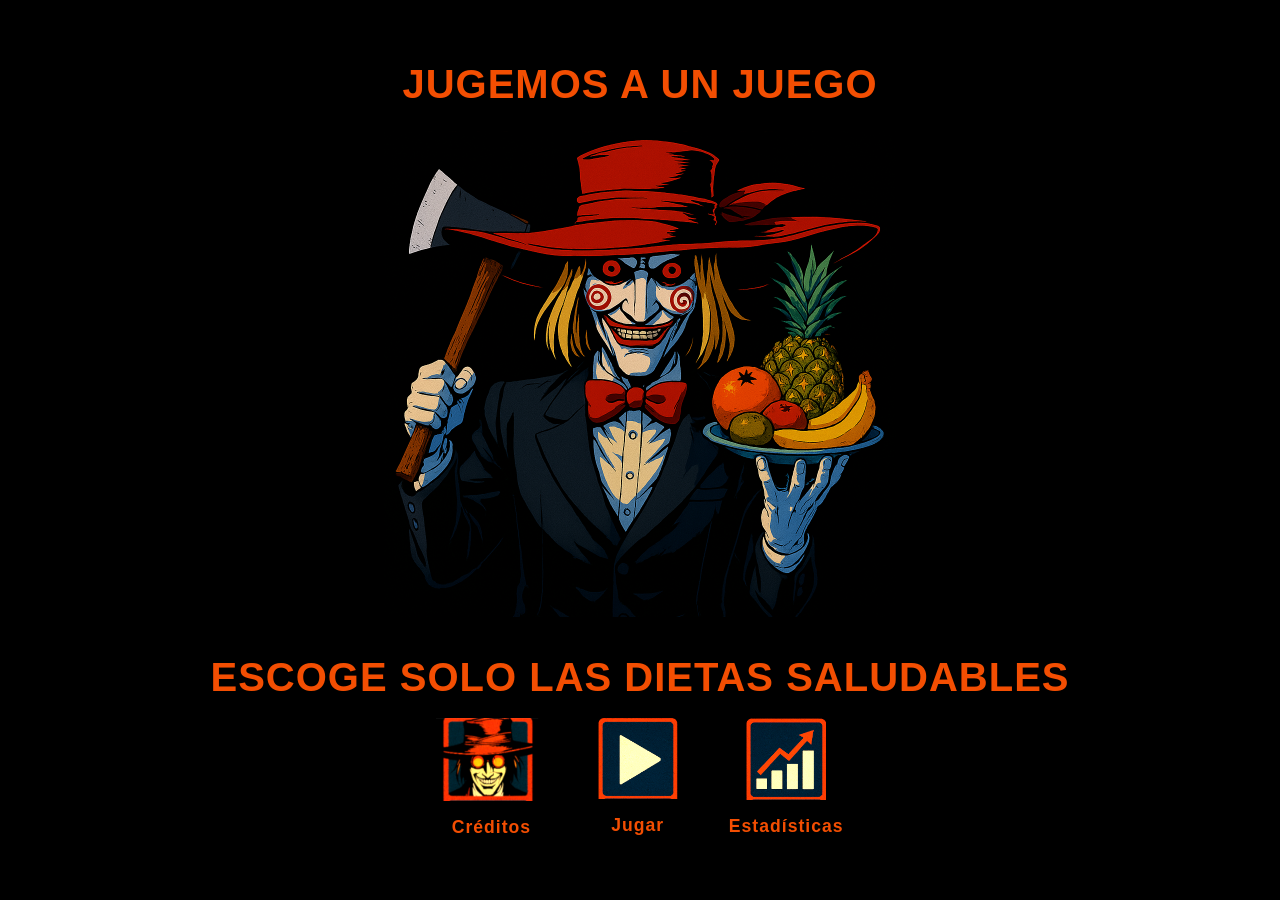
<file: index.html>
<!DOCTYPE html>
<html lang="en">
<head>
    <meta charset="UTF-8">
    <meta name="viewport" content="width=device-width, initial-scale=1.0">
    <title>Juego de Dietas</title>
    <link rel="stylesheet" href="./styles/styles.css"/>
    <link rel="icon" type="image/png" href="./images/creditos1.png">
</head>
<body>
    <div class="main-container">
        <div class="texto-superior">
            JUGEMOS A UN JUEGO
        </div>
        <img class="imginicio" src="./images/inicio.png">
        <div class="texto-inferior">
           ESCOGE SOLO LAS DIETAS SALUDABLES
        </div>
        <div class="menu">
            <div class="creditos">
                <a href="creditos.html">
                    <img class="imgcreditos" src="./images/creditos.png">
                </a>
                <div class="menu-texto">Créditos</div>
            </div>
            <div class="jugar">
                <a href="reglas.html">
                    <img class="imgjugar" src="./images/jugar.png">
                </a>
                <div class="menu-texto">Jugar</div>
            </div>
            <div class="estadisticas">
                <a href="estadisticas.html">
                    <img class="imgestadisticas" src="./images/estadisticas.png">
                </a>
                <div class="menu-texto">Estadísticas</div>
            </div>
        </div>
    </div>
</body>
</html>
</file>
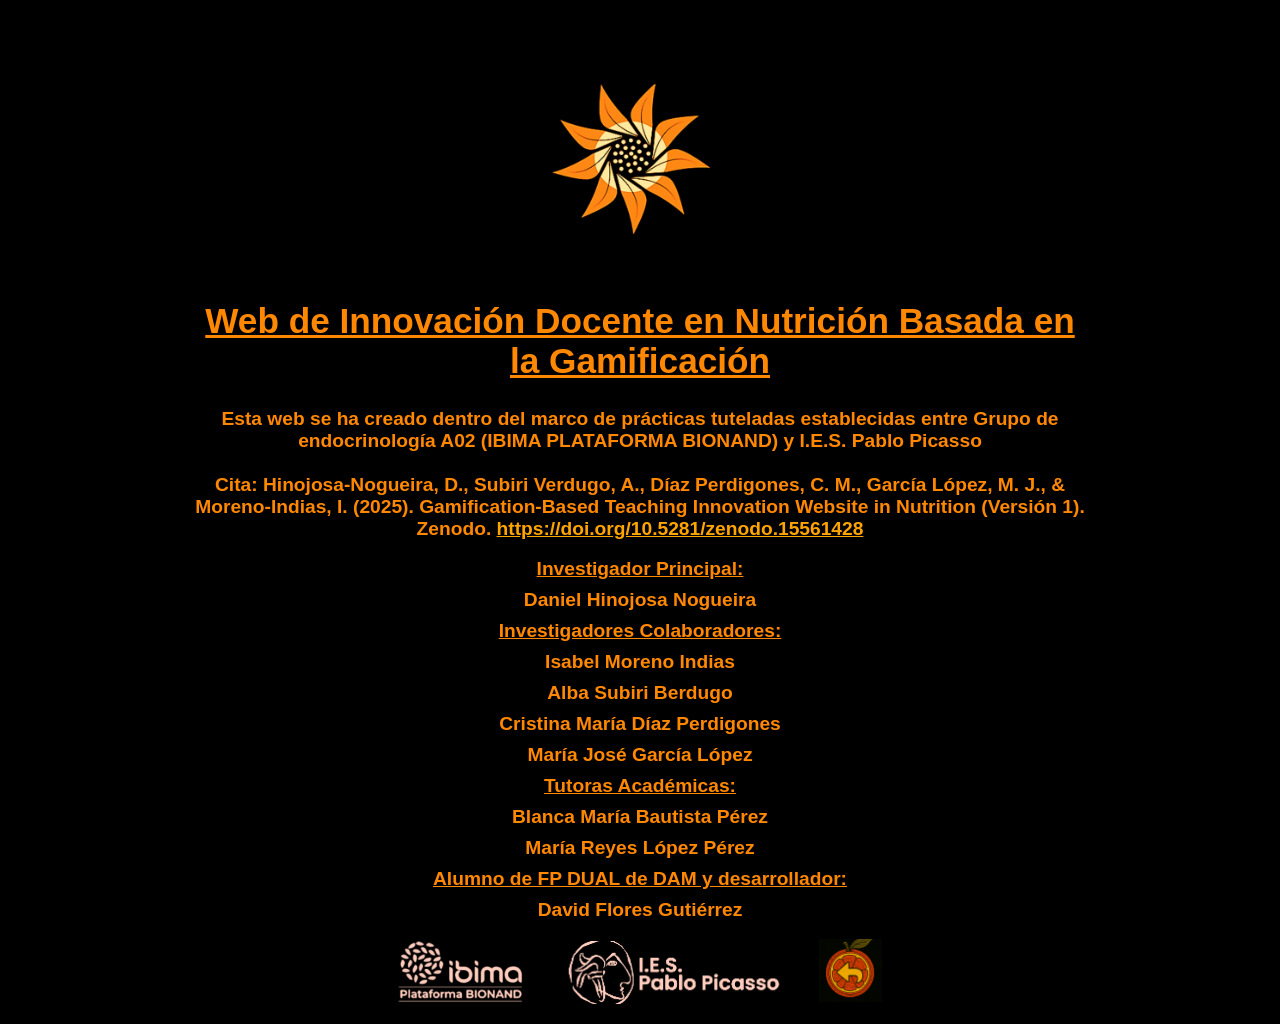
<file: creditos.html>
<!DOCTYPE html>
<html lang="es">
<head>
    <meta charset="UTF-8">
    <meta name="viewport" content="width=device-width, initial-scale=1.0">
    <title>Creditos</title>
    <link rel="stylesheet" href="./styles/stylescreditos.css"/>
    <link rel="icon" type="image/png" href="./images/creditos1.png">
</head>
<body>
    <div class="main-creditos">
        <img class="imgcreditos1" src="./images/creditos1.png">
        <h1>Web de Innovación Docente en Nutrición Basada en la Gamificación</h1>
        <p>Esta web se ha creado dentro del marco de prácticas tuteladas establecidas entre
           Grupo de endocrinología A02 (IBIMA PLATAFORMA BIONAND) y I.E.S. Pablo Picasso
			<br><br><strong>Cita:</strong> Hinojosa-Nogueira, D., Subiri Verdugo, A., Díaz Perdigones, C. M., 
            García López, M. J., & Moreno-Indias, I. (2025). 
            Gamification-Based Teaching Innovation Website in Nutrition (Versión 1). Zenodo. 
            <a href="https://doi.org/10.5281/zenodo.15561428" target="_blank" style="color: orange;"> https://doi.org/10.5281/zenodo.15561428 </a>
        </p>
        <p class="texto2"></p>
        <p class="investigador">Investigador Principal:</p>
        <p class="investigador2"> Daniel Hinojosa Nogueira</p>
        <p class="investigadores">Investigadores Colaboradores:</p>
        <p class="investigadores2">Isabel Moreno Indias</p>
        <p class="investigadores3">Alba Subiri Berdugo</p>
        <p class="investigadores4">Cristina María Díaz Perdigones</p>
        <p class="investigadores5">María José García López</p>
        <p class="tutora">Tutoras Académicas:</p>
        <p class="tutora2">Blanca María Bautista Pérez</p>
	    <p class="tutora3">María Reyes López Pérez</p>
        <p class="alumno">Alumno de FP DUAL de DAM y desarrollador:</p>
        <p class="alumno2">David Flores Gutiérrez</p>
    <div class="imagenes-logos">
        <img class="ibima" src="./images/ibima.png">
        <img class="ies" src="./images/pablopicasso.png">
    <a href="index.html">
        <img class="volver" src="./images/volver.jpg">
    </a>
    </div>
</div>
</body>
</html>
</file>
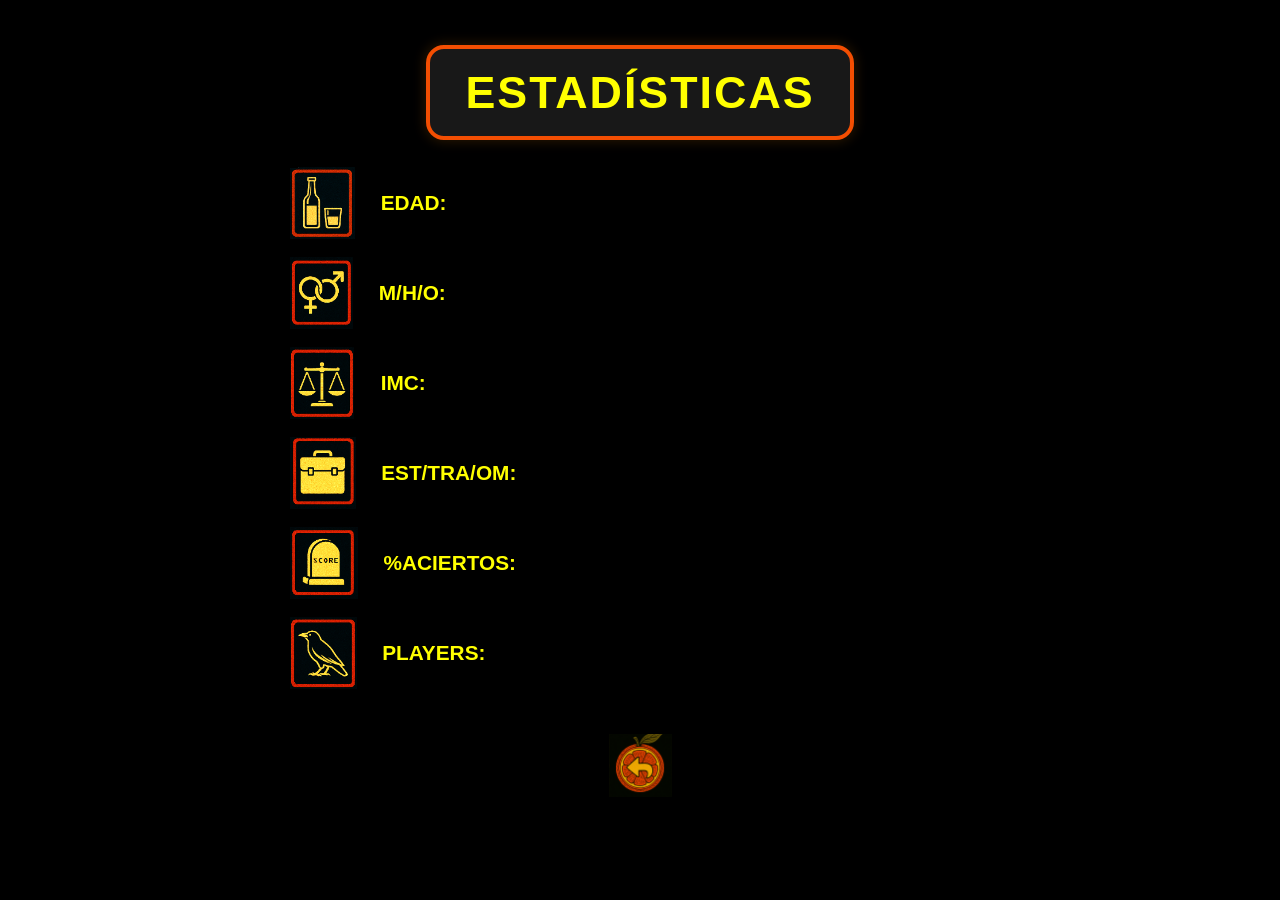
<file: estadisticas.html>
<!DOCTYPE html>
<html lang="es">
<head>
    <meta charset="UTF-8">
    <meta name="viewport" content="width=device-width, initial-scale=1.0">
    <title>Estadísticas</title>
    <link rel="stylesheet" href="./styles/stylesestadisticas.css"/>
    <link rel="icon" type="image/png" href="./images/creditos1.png">
</head>
<body>
    <div class="main-estadisticas">
        <div class="titulo-estadisticas">ESTADÍSTICAS</div>
        <div class="dato-row">
            <img class="dato1" src="./images/edad.png">
            <p class="texto1">EDAD: <span id="estadisticaEdad"></span></p>
        </div>
        <div class="dato-row">
            <img class="dato2" src="./images/sexo.png">
            <p class="texto2">M/H/O: <span id="estadisticaSexo"></span></p>
        </div>
        <div class="dato-row">
            <img class="dato3" src="./images/peso.png">
            <p class="texto3">IMC: <span id="estadisticaIMC"></span></p>
        </div>
        <div class="dato-row">
            <img class="dato4" src="./images/estudio.png">
            <p class="texto4">EST/TRA/OM: <span id="estadisticaOcupacion"></span></p>
        </div>
        <div class="dato-row">
            <img class="dato5" src="./images/puntuacion.png">
            <p class="texto5">%ACIERTOS: <span id="estadisticaPorcentaje"></span></p>
        </div>
        <div class="dato-row">
            <img class="dato6" src="./images/jugadores.png">
            <p class="texto6">PLAYERS:</p>
        </div>
        <div class="acciones-estadisticas">
            <a href="index.html">
                <img class="volver" src="./images/volver.jpg" alt="Volver">
            </a>
        </div>
    </div>
    <script src="./script/scriptestadisticas.js"></script>
</body>
</html>
</file>
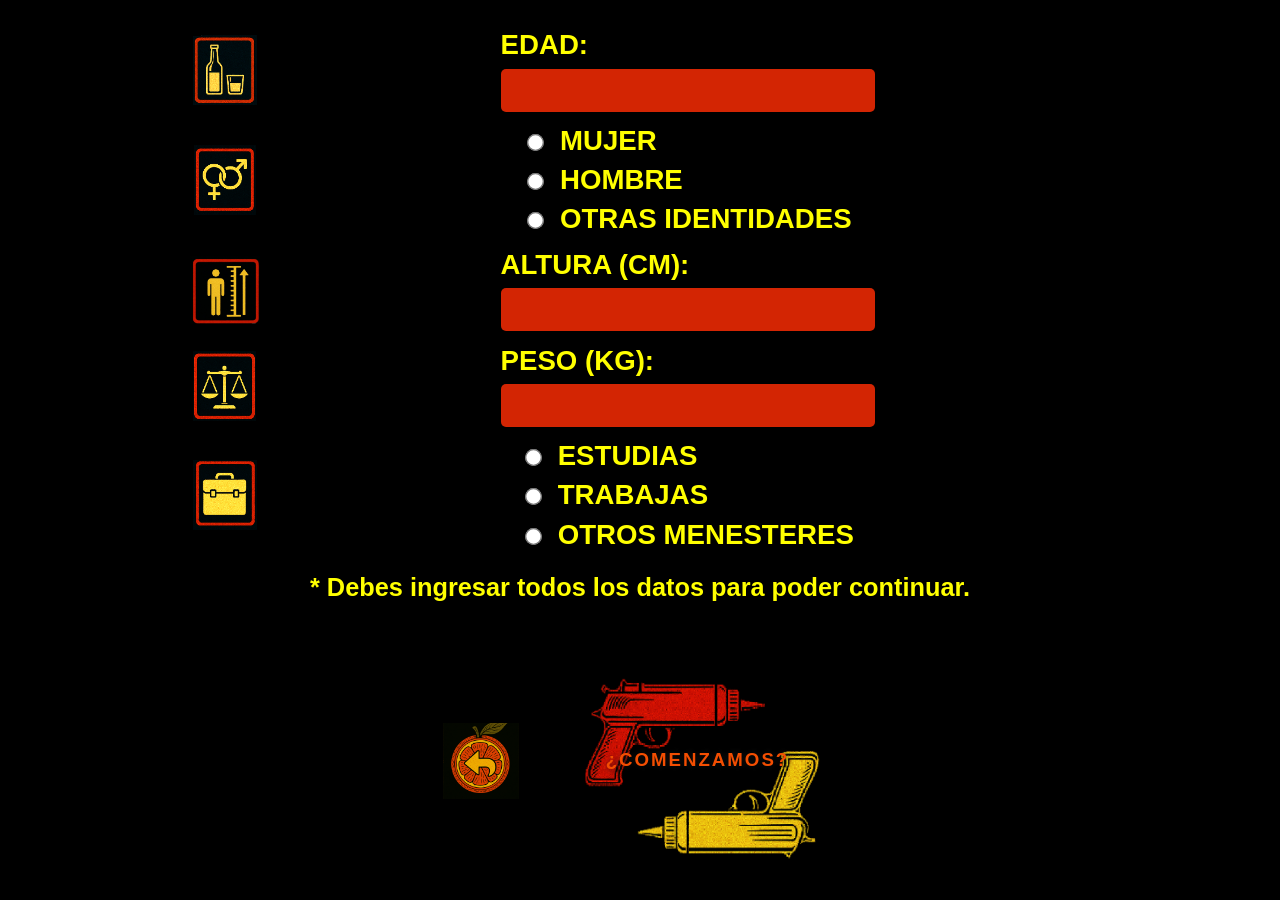
<file: formulario.html>
<!DOCTYPE html>
<html lang="es">
<head>
    <meta charset="UTF-8">
    <meta name="viewport" content="width=device-width, initial-scale=1.0">
    <title>Formulario de Registro</title>
    <link rel="stylesheet" href="./styles/formulario.css">
    <link rel="icon" type="image/png" href="./images/creditos1.png">
</head>
<body>
    <div class="form-container">
        <form id="registroForm" onsubmit="enviarGoogleForm(event)">
            <div class="form-row">
                <img src="./images/edad.png" class="icono-form" alt="Edad">
                <div class="edad-container">
                    <label for="edad">EDAD:</label>
                    <input type="number" id="edad" name="edad" min="1" max="100" required>
                </div>
            </div>
            <div class="form-row">
                <img src="./images/sexo.png" class="icono-form" alt="Sexo">
                <div class="sexo-container">
                    <label><input type="radio" class="radiomujer" name="sexo" value="Mujer" required> MUJER</label>
                    <label><input type="radio" class="radiohombre" name="sexo" value="Hombre"> HOMBRE</label>
                    <label><input type="radio" class="radiocontestar" name="sexo" value="Otras identidades"> OTRAS IDENTIDADES</label>
                </div>
            </div>
            <div class="form-row">
                <img src="./images/altura.jpg" class="icono-form" alt="Altura">
                <div class="altura-container">
                    <label for="altura">ALTURA (CM):</label>
                    <input type="number" id="altura" name="altura" min="50" max="250" step="0.1" required>
                </div>
            </div>
            <div class="form-row">
                <img src="./images/peso.png" class="icono-form" alt="Peso">
                <div class="peso-container">
                    <label for="peso">PESO (KG):</label>
                    <input type="number" id="peso" name="peso" min="20" max="300" step="0.1" required>
                </div>
            </div>
            <div class="form-row">
                <img src="./images/estudio.png" class="icono-form" alt="Ocupación">
                <div class="ocupacion-container">
                    <label><input type="radio" class="radioestudia" name="ocupacion" value="Estudias" required> ESTUDIAS</label>
                    <label><input type="radio" class="radiotrabaja" name="ocupacion" value="Trabajas"> TRABAJAS</label>
                    <label><input type="radio" class="radiootros" name="ocupacion" value="Otros menesteres"> OTROS MENESTERES</label>
                </div>
            </div>
            <p class="aviso-datos">
                * Debes ingresar todos los datos para poder continuar.
            </p>
            <div class="juego">
                <div class="formulariodiv">
                    <a href="reglas.html">
                        <img class="volver" src="./images/volver.jpg" alt="Volver">
                    </a>
                </div>
                <button id="comenzarBtn" type="submit" style="background: none; border: none; padding: 0; position: relative;">
                    <div class="comenzar-container">
                        <img src="./images/comenzar.png" class="comenzar" alt="Comenzar">
                        <span class="texto-comenzar">¿COMENZAMOS?</span>
                    </div>
                </button>
            </div>
        </form>
    </div>
    <script>
const GOOGLE_FORM_ACTION = "https://docs.google.com/forms/d/e/1FAIpQLSf1ljfbgAeKRc6Be7dH8QI4EpwPdStVGri_67ksa9EH5fjOPQ/formResponse";
const ENTRY_IDS = {
  edad: "entry.55287229",
  sexo: "entry.559264993",
  altura: "entry.965160659",
  peso: "entry.264947172",
  ocupacion: "entry.2020182973"
};

function enviarGoogleForm(e) {
  e.preventDefault();

  // Guarda los datos del formulario en localStorage
  localStorage.setItem("formData", JSON.stringify({
    edad: document.getElementById("edad").value,
    sexo: document.querySelector("input[name='sexo']:checked")?.value || "",
    altura: document.getElementById("altura").value,
    peso: document.getElementById("peso").value,
    ocupacion: document.querySelector("input[name='ocupacion']:checked")?.value || ""
  }));

  // Redirige al juego
  window.location.href = "juego.html";
}
</script>
</body>
</html>
</file>
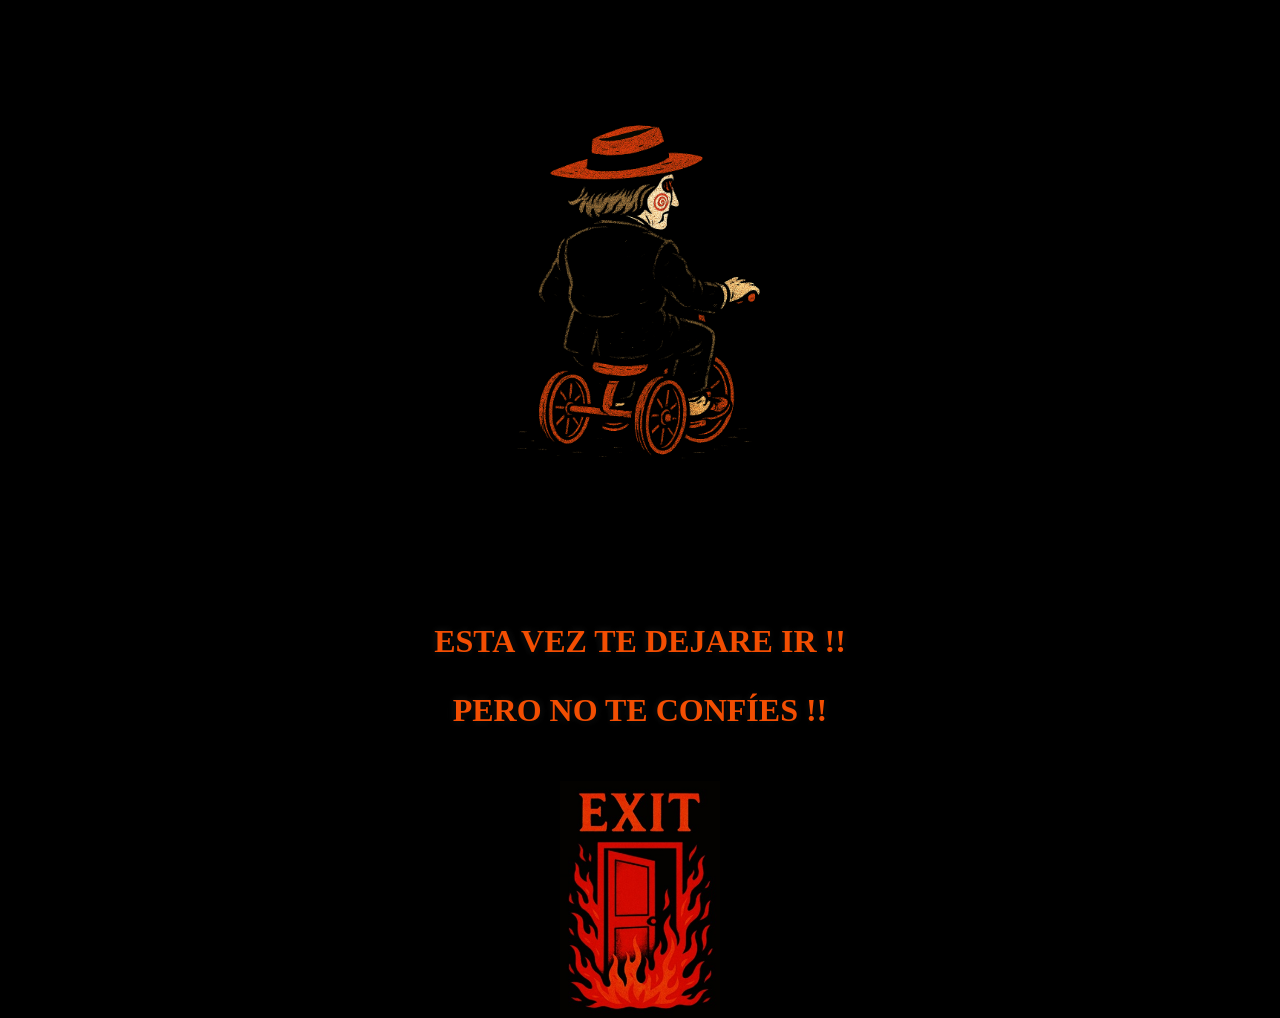
<file: ganar.html>
<!DOCTYPE html>
<html lang="es">
<head>
    <meta charset="UTF-8">
    <meta name="viewport" content="width=device-width, initial-scale=1.0">
    <link rel="stylesheet" href="./styles/ganar.css">
    <link rel="icon" type="image/png" href="./images/creditos1.png">
    <title>Ganar</title>
</head>
<body>
    <img class="ganar" src="./images/ganar.png">
    <div class="mensaje-final">
        <p>ESTA VEZ TE DEJARE IR !!</p>
        <p>PERO NO TE CONFÍES !!</p>
    </div>

    <div class="ganardiv">
        <a href="index.html">         
            <img class="salir" src="./images/salir.jpg">
        </a>
    </div>
</body>
</html>
</file>
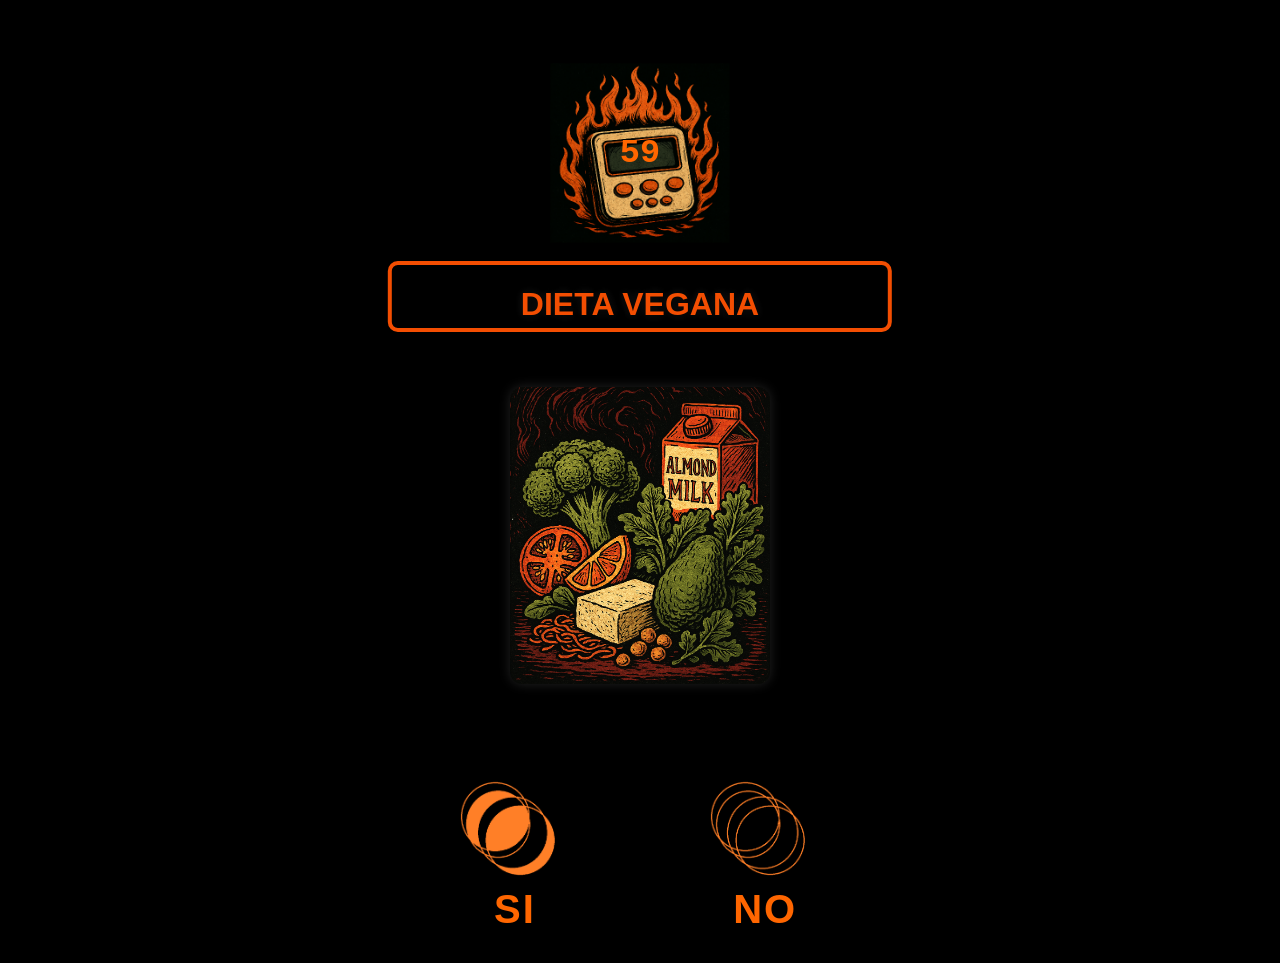
<file: juego.html>
<!DOCTYPE html>
<html lang="es">
<head>
    <meta charset="UTF-8">
    <meta name="viewport" content="width=device-width, initial-scale=1.0">
    <title>Juego Sí/No con Imágenes</title>
    <link rel="stylesheet" href="./styles/juego.css"/>
    <link rel="icon" type="image/png" href="./images/creditos1.png">
</head>
<body>
    <main>
        <div class="tiempo-barra">
            <div class="tiempo-img-contenedor">
                <img class="imgtiempo" src="./images/temporizador.png" alt="Temporizador">
                <span id="tiempo"></span>
            </div>
        </div>
        <div id="contfoto">
            <div class="texto-sobre-imagen-wrapper">
                <div id="texto-sobre-imagen" class="texto-sobre-imagen"></div>
            </div>
            <img id="imagen" src="" alt="Imagen">
        </div>
        <section id="opciones">
            <button class="opcion-btn" onclick="respuestaUsuario('si')">
                <img src="./images/btnsi.png" alt="Sí" class="btnsi-img">
                <span>SI</span>
            </button>
            <button class="opcion-btn" onclick="respuestaUsuario('no')">
                <img src="./images/btnno.png" alt="No" class="btnno-img">
                <span>NO</span>
            </button>
        </section>
    </main>
    <script src="./script/script.js"></script>
</body>
</html>
</file>
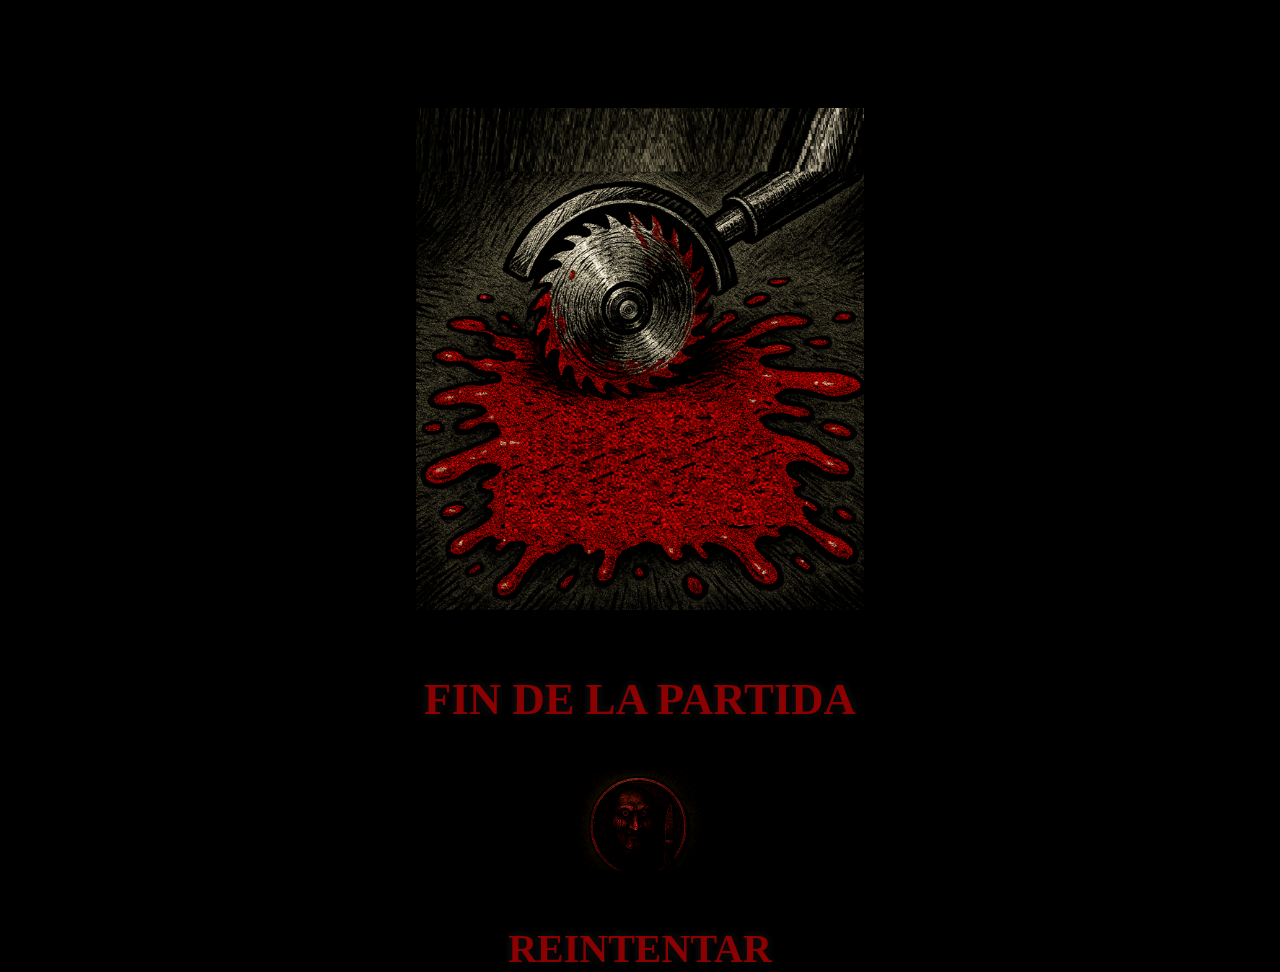
<file: perder.html>
<!DOCTYPE html>
<html lang="es">
<head>
    <meta charset="UTF-8">
    <meta name="viewport" content="width=device-width, initial-scale=1.0">
    <title>Perder</title>
    <link rel="stylesheet" href="./styles/perder.css"/>
    <link rel="icon" type="image/png" href="./images/creditos1.png">
</head>
<body>
    <img class="perder" src="./images/perder.png">

    <div class="mensaje-fin">FIN DE LA PARTIDA</div>

    <div class="perderdiv">
        <a href="index.html">         
            <img class="sangre" src="./images/reintentar_sangre.jpg">
        </a>
    </div> 

    <div class="mensaje-reintentar">REINTENTAR</div>
</body>
</html>
</file>
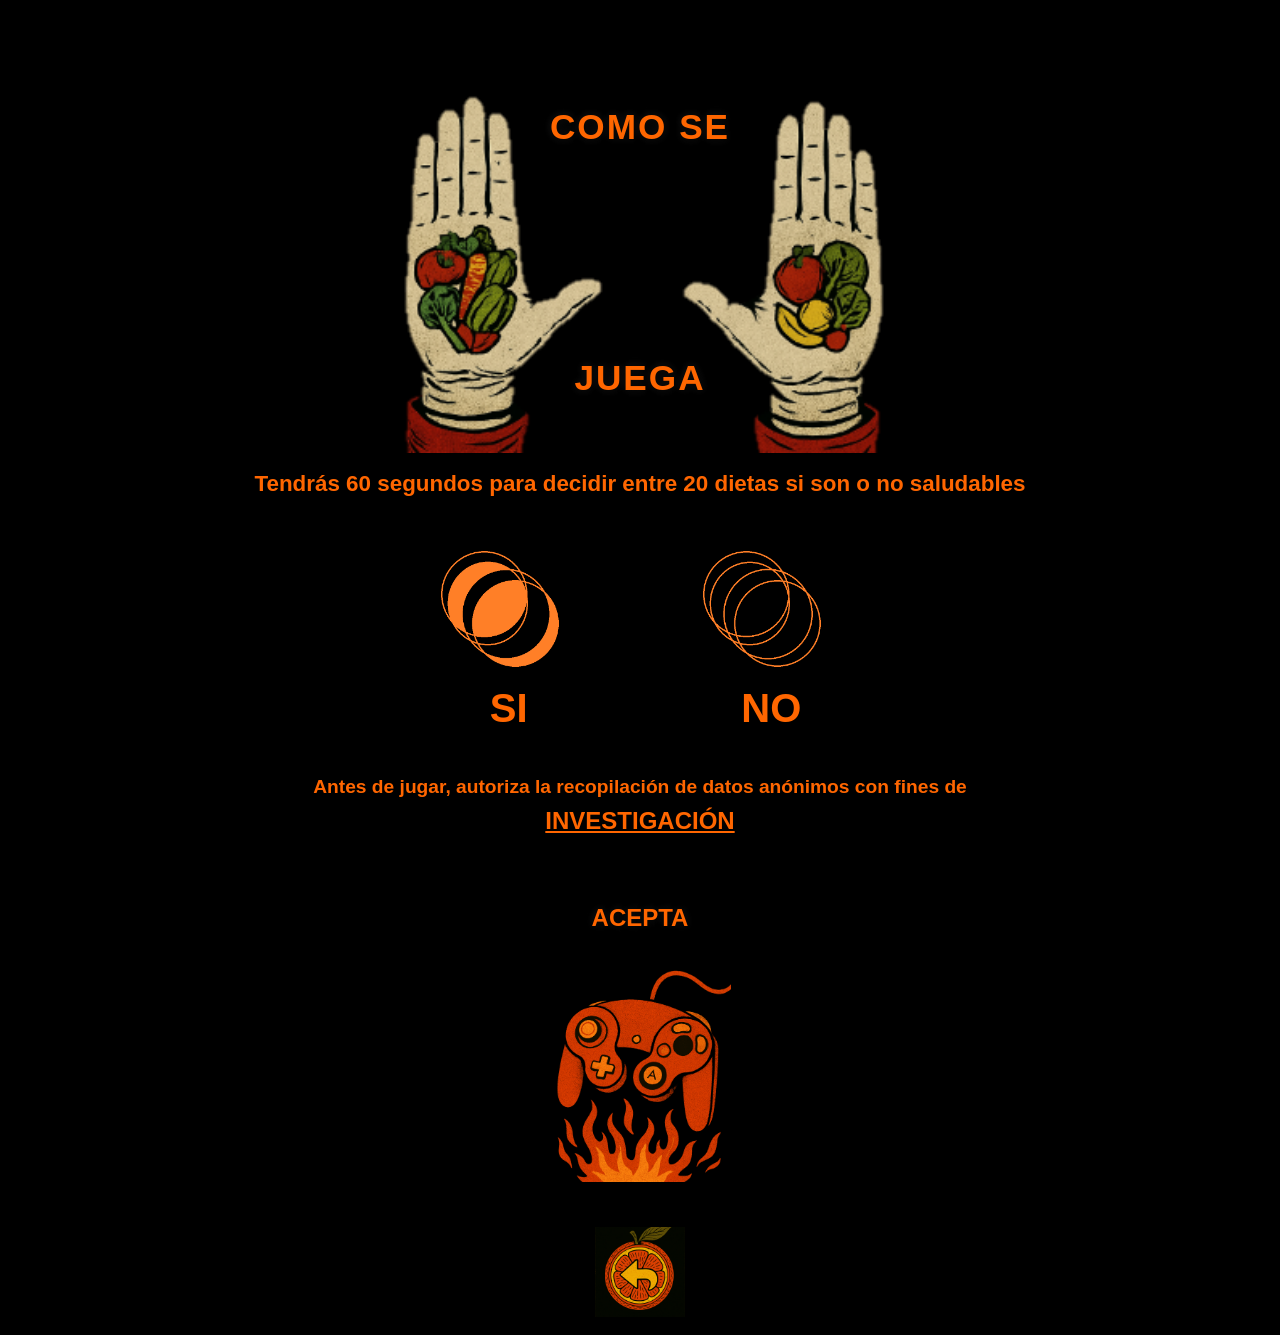
<file: reglas.html>
<!DOCTYPE html>
<html lang="es">
<head>
    <meta charset="UTF-8">
    <meta name="viewport" content="width=device-width, initial-scale=1.0">
    <link rel="stylesheet" href="./styles/stylesreglas.css"/>
    <link rel="icon" type="image/png" href="./images/creditos1.png">
    <title>Reglas</title>
</head>
<body>
<div class="main-reglas">
<div class="imgreglas-container">
    <img class="imgreglas" src="./images/comojugar.png" alt="Cómo jugar">
    <div class="texto-sobre-imagen">
        <span class="texto-arriba">COMO SE</span>
        <span class="texto-abajo">JUEGA</span>
    </div>
</div>
    <div class="explicacion">
        <p>Tendrás 60 segundos para decidir entre 20 dietas si son o no saludables</p>
    </div>
    <div class="botones-si-no">
        <div class="opcion">
            <img class="btnsi" src="./images/btnsi.png" alt="Sí">
            <p class="txtsi">SI</p>
        </div>
        <div class="opcion">
            <img class="btnno" src="./images/btnno.png" alt="No">
            <p class="txtno">NO</p>
        </div>
    </div>
    <div class="confirmar">
        <p class="txtconfirmar1">Antes de jugar, autoriza la recopilación de datos anónimos con fines de</p>
        <p class="txtconfirmar2">INVESTIGACIÓN</p>
    </div>
    <div class="acciones-reglas">
    <div class="aceptar-container">
        <p class="texto-acepta">ACEPTA</p>
        <a href="formulario.html">
            <img class="aceptar" src="./images/acepta.png" alt="Aceptar">
        </a>
    </div>
    <a href="index.html">
        <img class="volver" src="./images/volver.jpg" alt="Volver">
    </a>
</div>
</div>
</body>
</html>
</file>
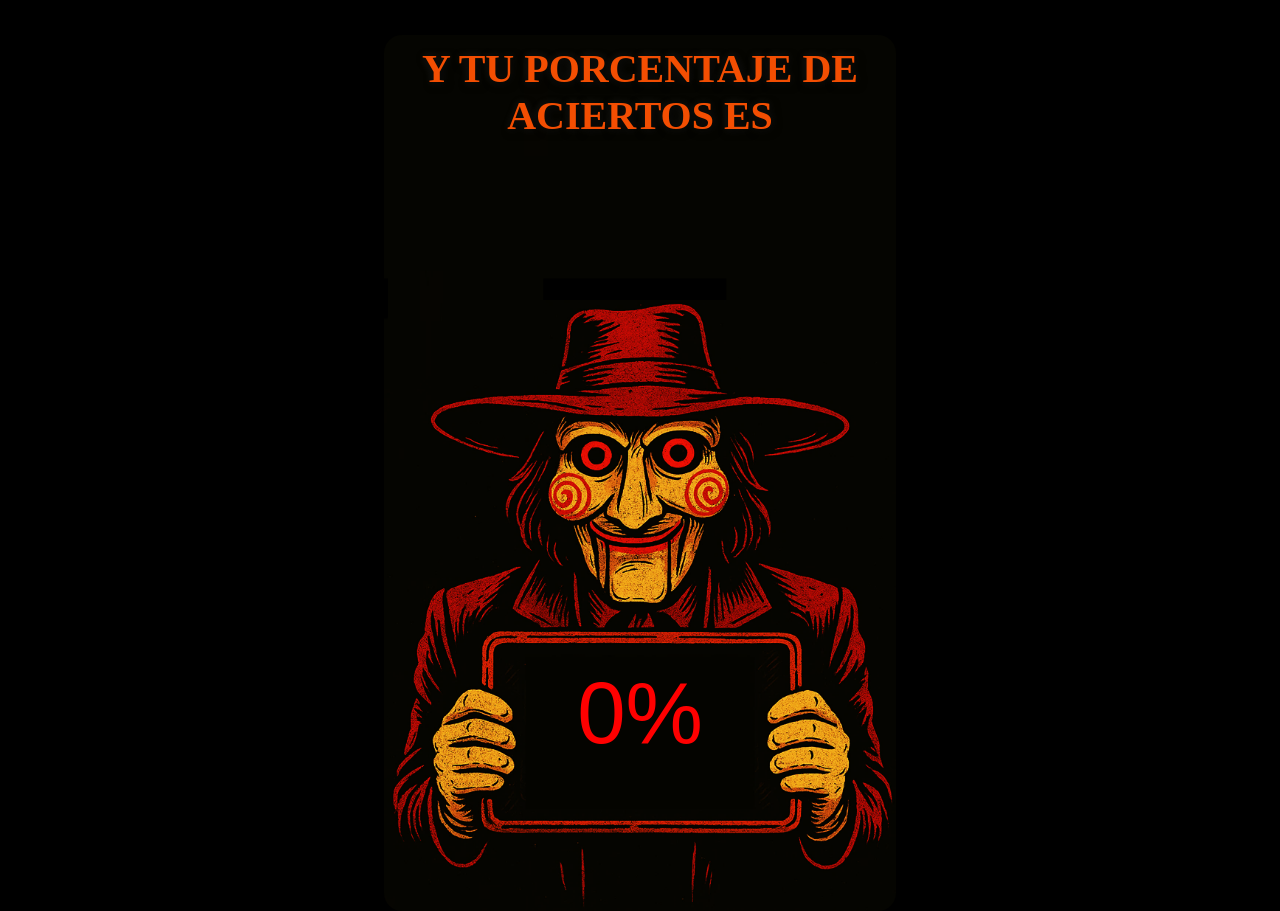
<file: resultado.html>
<!DOCTYPE html>
<html lang="es">
<head>
    <meta charset="UTF-8">
    <meta name="viewport" content="width=device-width, initial-scale=1.0">
    <title>Resultado del Juego</title>
    <link rel="stylesheet" href="./styles/resultado.css"/>
    <link rel="icon" type="image/png" href="./images/creditos1.png">
</head>
<body>
    <div class="texto-encima-canvas">Y TU PORCENTAJE DE ACIERTOS ES</div>
    <canvas id="resultadoCanvas"></canvas> 
    <script src="./script/scriptresultado.js"></script>
</body>
</html>
</file>
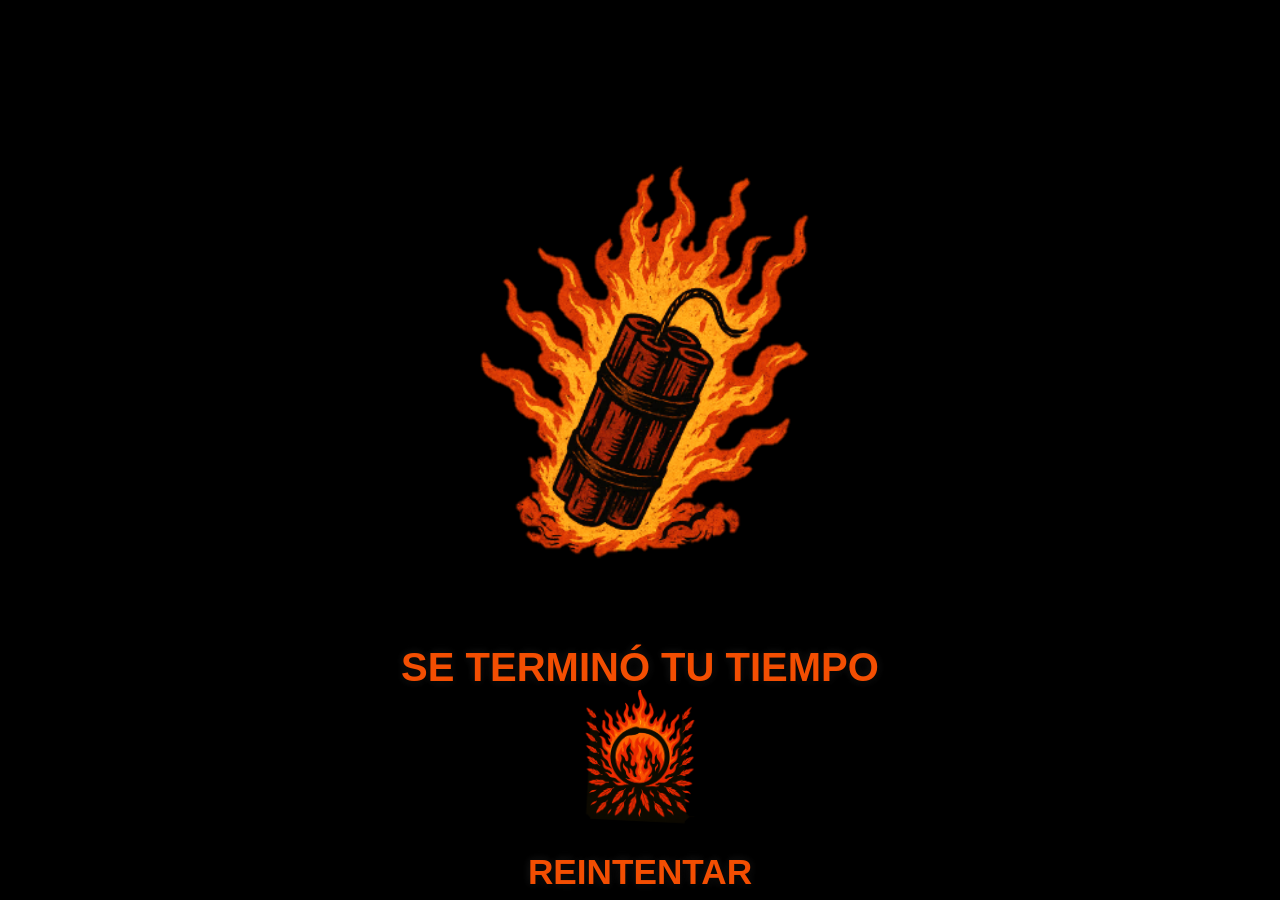
<file: sintiempo.html>
<!DOCTYPE html>
<html lang="es">
<head>
    <meta charset="UTF-8">
    <meta name="viewport" content="width=device-width, initial-scale=1.0">
    <title>Sin Tiempo</title>
    <link rel="stylesheet" href="./styles/sintiempo.css"/>
    <link rel="icon" type="image/png" href="./images/creditos1.png">
</head>
<body>
    <img class="bomba" src="./images/bomba.png">
    
    <div class="mensaje-tiempo">SE TERMINÓ TU TIEMPO</div>

    <div class="perderdiv">
        <a href="index.html">         
            <img class="reintentar" src="./images/reintentar.jpg">
        </a>
        <div class="mensaje-reintentar">REINTENTAR</div>
    </div> 
</body>
</html>
</file>
<file: styles/styles.css>
/* Estilos generales */
body {
    background-color: black;
    margin: 0;
    padding: 0;
    width: 100vw;
    min-height: 100vh;
    box-sizing: border-box;
    overflow-x: hidden;
}

.main-container {
    display: flex;
    flex-direction: column;
    align-items: center;
    justify-content: center;
    min-height: 100vh;
}

/* Texto superior e inferior */
.texto-superior {
    text-align: center;
    color: rgb(243, 78, 2);
    font-size: 2.5em;
    margin-bottom: 0.5em;
    font-family: 'Arial Rounded MT Bold', Arial, sans-serif;
    letter-spacing: 1px;
    font-weight: bold;
}

.texto-inferior {
    text-align: center;
    color: rgb(243, 78, 2);
    font-size: 2.5em;
    margin-top: 0.5em;
    font-family: 'Arial Rounded MT Bold', Arial, sans-serif;
    letter-spacing: 1px;
    font-weight: bold;
}

/* Imagen de inicio */
.imginicio {
    max-width: 40vw;
    height: auto;
    margin-top: 0.5vh;
    margin-bottom: 2vh;
    display: block;
}

/* Menú principal */
.menu {
    display: flex;
    justify-content: center;
    gap: 4vw;
    margin-top: 4vh;
}

.creditos, .jugar, .estadisticas {
    position: static;
    width: auto;
    height: auto;
    display: flex;
    flex-direction: column;
    align-items: center;
}

/* Imágenes del menú */
.imgcreditos {
    width: 20vw;         /* Más grande solo créditos */
    max-width: 110px;
    min-width: 70px;
    height: auto;
    margin-top: -2vh;
}
.imgjugar, .imgestadisticas {
    width: 12vw;
    max-width: 80px;
    min-width: 48px;
    height: auto;
    margin-top: -2vh;
}

/* Texto debajo de las imágenes */
.menu-texto {
    display: block;
    width: 100%;
    text-align: center;
    color: rgb(243, 78, 2);
    font-size: 1.1em;
    margin-top: 0.7em;
    font-family: 'Arial Rounded MT Bold', Arial, sans-serif;
    letter-spacing: 1px;
    font-weight: bold;
}

/* Responsive para tablets */
@media (max-width: 1024px) and (min-width: 601px) {
    .main-container {
        min-height: 90vh;
    }
    .texto-superior,
    .texto-inferior {
        font-size: 2em;
    }
    .imginicio {
        max-width: 60vw;
        min-width: 180px;
        margin-top: 1vh;
        margin-bottom: 2vh;
    }
    .menu {
        gap: 6vw;
        margin-top: 2vh;
    }
    .imgcreditos {
        width: 24vw;
        max-width: 100px;
        min-width: 60px;
        margin-top: 0vh;
    }
    .imgjugar, .imgestadisticas {
        width: 16vw;
        max-width: 70px;
        min-width: 40px;
        margin-top: 0vh;
    }
    .menu-texto {
        font-size: 1em;
        margin-top: 0.6em;
    }
}

/* Responsive para móviles */
@media (max-width: 600px) {
    .main-container {
        min-height: 80vh;
    }
    .texto-superior,
    .texto-inferior {
        font-size: 1.3em;
    }
    .menu {
        flex-direction: column;
        align-items: center;
        gap: 3vh;
        margin-top: 1vh;
    }
    .imginicio {
        max-width: 80vw;   
        min-width: 120px;
        margin-top: 0.5vh;
        margin-bottom: 1.5vh;
    }
    .imgcreditos {
        width: 28vw;
        max-width: 90px;
        min-width: 40px;
        margin-top: 0vh;
    }
    .imgjugar, .imgestadisticas {
        width: 24vw;
        max-width: 75px;
        min-width: 36px;
        margin-top: 0vh;
    }
    .menu-texto {
        font-size: 1em;
        margin-top: 0.5em;
    }
}
</file>
<file: styles/stylescreditos.css>
body {
    background-color: black;
    margin: 0;
    padding: 0;
    min-height: 100vh;
    color: rgb(255, 136, 0);
    font-family: Arial, Helvetica, sans-serif;
}

.main-creditos {
    display: flex;
    flex-direction: column;
    align-items: center;
    max-width: 900px;
    margin: 0 auto;
    padding: 3vh 2vw 2vh 2vw;
}

.imgcreditos1 {
    display: block;
    margin-left: auto;
    margin-right: auto;
    margin-top: 2vh;
    margin-bottom: 2vh;
    max-width: 220px;
    width: 30vw;
    height: auto;
}

h1 {
    text-align: center;
    color: rgb(255, 136, 0);
    text-decoration: underline;
    font-size: 2.2rem;
    margin: 2vh 0 2vh 0;
}

p, .texto2, .investigador, .investigador2, .investigadores, .investigadores2,
.investigadores3, .investigadores4, .investigadores5, .tutora, .tutora2,
.alumno, .alumno2 {
    position: static;
    font-size: 1.2rem;
    color: rgb(255, 136, 0);
    font-weight: bold;
    margin: 1vh 0 0 0;
    text-align: center;
}

.texto2, .investigador, .investigadores, .tutora, .alumno {
    text-decoration: underline;
}


.creditosdiv {
    margin-top: 3vh;
    text-align: center;
}

.volver {
    height: 7vh;
    width: auto;
    margin-top: 1vh;
    cursor: pointer;
}
.imagenes-logos {
    display: flex;
    justify-content: center;
    align-items: center;
    gap: 2vw;
    margin-top: 2vh;
}

.ibima, .ies, .volver {
    height: 7vh;
    width: auto;
    margin: 0;
}
/* Responsive para móviles */
@media (max-width: 700px) {
    .main-creditos {
        padding: 2vw 2vw 2vw 2vw;
    }
    .imgcreditos1 {
        max-width: 70vw;
        width: 70vw;
        margin-left: auto;
        margin-right: auto;
        margin-top: 3vw;
        margin-bottom: 3vw;
    }
    h1 {
        font-size: 1.2rem;
        margin: 2vw 0 2vw 0;
    }
    p, .texto2, .investigador, .investigador2, .investigadores, .investigadores2,
    .investigadores3, .investigadores4, .investigadores5, .tutora, .tutora2,
    .alumno, .alumno2 {
        font-size: 3.8vw;
        margin: 2vw 0 0 0;
    }
    .ibima, .ies {
        height: 5vh;
        margin: 2vw 2vw 0 2vw;
    }
    .volver {
        height: 6vh;
        margin-top: 2vw;
    }
}
/* Responsive para tablets/iPad */
@media (min-width: 701px) and (max-width: 1024px) {
    .main-creditos {
        padding: 3vw 6vw 3vw 6vw;
        max-width: 98vw;
    }
    .imgcreditos1 {
        max-width: 40vw;
        width: 40vw;
        margin-left: auto;
        margin-right: auto;
        margin-top: 3vw;
        margin-bottom: 3vw;
    }
    h1 {
        font-size: 1.7rem;
        margin: 2vw 0 2vw 0;
    }
    p, .texto2, .investigador, .investigador2, .investigadores, .investigadores2,
    .investigadores3, .investigadores4, .investigadores5, .tutora, .tutora2,
    .alumno, .alumno2 {
        font-size: 1.1rem;
        margin: 1.5vw 0 0 0;
    }
    .ibima, .ies, .volver {
        height: 6vh;
        margin: 2vw 2vw 0 2vw;
    }
}
</file>
<file: styles/stylesestadisticas.css>
body {
    background-color: black;
    margin: 0;
    padding: 0;
    min-height: 100vh;
    color: yellow;
    font-family: Arial, Helvetica, sans-serif;
}

.main-estadisticas {
    display: flex;
    flex-direction: column;
    align-items: center;
    max-width: 700px;
    margin: 0 auto;
    padding: 3vh 2vw 2vh 2vw;
}

/* Elimina .imgestadisticas si ya no usas la imagen del título */
/* .imgestadisticas {
    display: block;
    margin: 2vh auto 3vh auto;
    height: 18vh;
    max-width: 80vw;
    width: auto;
} */

.titulo-estadisticas {
    text-align: center;
    color: yellow;
    font-size: 2.8em;
    font-family: 'Arial Rounded MT Bold', Arial, sans-serif;
    font-weight: bold;
    border: 4px solid rgb(243, 78, 2);
    border-radius: 18px;
    padding: 0.4em 0.8em;
    margin: 2vh auto 3vh auto;
    width: fit-content;
    background: #181818;
    letter-spacing: 2px;
    box-shadow: 0 0 12px 2px rgba(255,140,0,0.15);
    max-width: 95vw;
    word-break: break-word;
}

.dato-row {
    display: flex;
    align-items: center;
    justify-content: flex-start;
    width: 100%;
    margin-bottom: 2vh;
    gap: 2vw;
}

.dato-row img {
    height: 8vh;
    width: auto;
    min-width: 40px;
    max-width: 80px;
}

.dato-row p {
    color: yellow;
    font-size: 1.3rem;
    margin: 0;
    font-weight: bold;
    text-align: left;
}

button {
    display: block;
    margin: 3vh auto 2vh auto;
    font-size: 1.1rem;
    padding: 1vh 4vw;
    background: #222;
    color: yellow;
    border: 2px solid yellow;
    border-radius: 8px;
    cursor: pointer;
}

.estadisticasdiv {
    text-align: center;
    margin-top: 3vh;
}

.volver {
    height: 7vh;
    width: auto;
    margin-top: 2vh;
    cursor: pointer;
}

.acciones-estadisticas {
    display: flex;
    justify-content: center;
    align-items: center;
    gap: 2vw;
    margin-top: 3vh;
}

.acciones-estadisticas .volver {
    height: 7vh;
    width: auto;
    margin-top: 0;
}

/* Responsive para tablets */
@media (min-width: 601px) and (max-width: 900px) {
    .main-estadisticas {
        padding: 2vw;
        max-width: 98vw;
    }
    .titulo-estadisticas {
        font-size: 2em;
        padding: 0.3em 0.5em;
        margin: 2vh auto 2vh auto;
        max-width: 98vw;
    }
    .dato-row {
        flex-direction: column;
        align-items: center;
        gap: 1vw;
        margin-bottom: 3vw;
    }
    .dato-row img {
        height: 7vh;
        max-width: 60vw;
    }
    .dato-row p {
        font-size: 2.2vw;
        text-align: center;
    }
    .volver {
        height: 6vh;
        margin-top: 3vw;
    }
}

/* Responsive para móviles */
@media (max-width: 600px) {
    .main-estadisticas {
        padding: 2vw;
        max-width: 99vw;
    }
    .titulo-estadisticas {
        font-size: 1.3em;
        padding: 0.2em 0.3em;
        margin: 2vh auto 2vh auto;
        max-width: 99vw;
    }
    .dato-row {
        flex-direction: column;
        align-items: center;
        gap: 2vw;
        margin-bottom: 4vw;
    }
    .dato-row img {
        height: 6vh;
        max-width: 70vw;
    }
    .dato-row p {
        font-size: 4vw;
        text-align: center;
    }
    .volver {
        height: 5vh;
        margin-top: 4vw;
    }
}
</file>
<file: styles/formulario.css>
body {
    font-family: Arial, sans-serif;
    background-color: black;
    display: flex;
    justify-content: flex-end;
    align-items: center;
    min-height: 100vh;
    margin: 0;
    padding: 0;
}

.form-container {
    display: flex;
    flex-direction: column;
    justify-content: center; 
    align-items: flex-end; /* Alinea los elementos a la derecha */
    width: 60vw;
    max-width: 900px;
    min-width: 340px;
    padding: 2vw;
    margin-left: auto; /* Empuja el contenedor hacia la derecha */
    margin-right: 12vw; /* Ajusta según sea necesario */
    position: relative;
}



form {
    color: yellow;
    width: 100%;
    max-width: 900px;
    margin: 0 auto;
    display: grid;
    grid-template-columns: 80px 1fr;
    grid-gap: 2vw 2vw;
    align-items: center;
}

.form-row {
    display: contents;
}

.icono-form {
    grid-column: 1;
    width: 80px;
    height: 80px;
    min-width: 64px;
    min-height: 64px;
    object-fit: contain;
    display: block;
    justify-self: end;
    margin-left: 6vw;
}

.edad-container,
.altura-container,
.peso-container,
.sexo-container,
.ocupacion-container {
    grid-column: 2;
    display: flex;
    flex-direction: column;
    gap: 0.8vh;
    font-weight: bold;
    font-size: 1.2em;
}

.sexo-container label,
.ocupacion-container label {
    display: flex;
    align-items: center;
    gap: 10px;
    font-size: 1em;
}

input[type="number"] {
    background-color: rgb(211, 37, 3);
    color: black;
    padding: 4px 8px;
    border-radius: 5px;
    width: 18vw;
    min-width: 70px;
    font-size: 1.1em;
    font-weight: bold;
    border: none;
    margin-left: 0;
}

input[type="radio"] {
    transform: scale(1.3);
    accent-color: red;
    margin-right: 8px;
}

input[type="radio"]:hover {
    transform: scale(1.5);
}

.aviso-datos {
    grid-column: 1 / span 2;
    color: yellow;
    font-weight: bold;
    font-size: 1.1em;
    margin: 1vh 0 2vh 0;
    text-align: left;
    padding-left: 2vw;
}

.juego {
    grid-column: 1 / span 2;
    display: flex;
    justify-content: flex-start;
    align-items: center;
    margin: 2vh 0 0 1vw;
    gap: 2vw;
}

/* --- Botón comenzar con texto centrado sobre la imagen --- */
.comenzar-container {
    position: relative;
    display: inline-block;
}

.comenzar {
    height: 35vh;
    max-width: 420px;
    width: auto;
    display: block;
    margin-left: 0;
}

.texto-comenzar {
    position: absolute;
    top: 50%;
    left: 50%;
    transform: translate(-50%, -50%);
    color: rgb(243, 78, 2);
    font-size: 1.7em; /* Más pequeño */
    font-family: 'Arial Rounded MT Bold', Arial, sans-serif;
    font-weight: bold;
    text-shadow: 2px 2px 8px #000, 0 0 10px #fff2;
    pointer-events: none;
    letter-spacing: 2px;
    text-align: center;
    width: 90%;
    line-height: 1.1;
}

.formulariodiv {
    margin-top: 0;
    display: flex;
    justify-content: flex-start;
    align-items: center;
}

.volver {
    height: 9vh;
    max-width: 120px;
    min-width: 70px;
    width: auto;
    display: block;
}

/* Tablets */
@media (max-width: 1024px) {
    .form-container {
        width: 96vw;
        max-width: 99vw;
        min-width: 0;
        padding: 2vw 1vw;
        align-items: center;
        margin: 0 auto;
    }
    form {
        grid-template-columns: 60px 1fr;
        font-size: 2.2vw;
        max-width: 99vw;
        gap: 1.5vh 2vw;
        justify-items: center;
    }
    .icono-form {
        width: 60px;
        height: 60px;
        min-width: 48px;
        min-height: 48px;
        margin-left: 32px;
    }
    input[type="number"] {
        width: 38vw;
        min-width: 40px;
        font-size: 1em;
    }
    .comenzar {
        height: 35vh;
        max-width: 400px;
    }
    .texto-comenzar {
        font-size: 1.1em; /* Más pequeño en tablet */
    }
    .volver {
        height: 8vh;
        max-width: 80px;
    }
    .juego {
        margin: 2vh 0 0 0;
        gap: 4vw;
        justify-content: center;
    }
    .aviso-datos {
        text-align: center;
        padding-left: 0;
        padding-right: 0;
        width: 100%;
    }
}

/* Móviles */
@media (max-width: 700px) {
    .form-container {
        width: 99vw;
        max-width: 99vw;
        min-width: 0;
        padding: 1vw 0.5vw;
        align-items: center;
        margin: 0 auto;
    }
    form {
        grid-template-columns: 44px 1fr;
        font-size: 3.5vw;
        max-width: 99vw;
        gap: 1.2vh 2vw;
        justify-items: center;
    }
    .icono-form {
        width: 44px;
        height: 44px;
        min-width: 36px;
        min-height: 36px;
        margin-left: 18px;
    }
    input[type="number"] {
        width: 60vw;
        min-width: 30px;
        font-size: 0.95em;
    }
    .comenzar {
        height: 30vh;
        max-width: 300px;
    }
    .texto-comenzar {
        font-size: 0.9em; /* Más pequeño en móvil */
    }
    .volver {
        height: 7vh;
        max-width: 55px;
    }
    .juego {
        margin: 2vh 0 0 0;
        gap: 4vw;
        justify-content: center;
    }
    .aviso-datos {
        text-align: center;
        padding-left: 0;
        padding-right: 0;
        width: 100%;
    }
}
/* Portátiles */
@media (min-width: 1025px) and (max-width: 1366px) {
    .form-container {
        width: 80vw;
        max-width: 900px;
        min-width: 400px;
        padding: 2vw 1.5vw;
        display: flex;
        flex-direction: column;
        justify-content: center; 
        align-items: center; 
        margin: 0 auto;
    }
    form {
        grid-template-columns: 70px 1fr;
        font-size: 1.8vw;
        max-width: 95vw;
        gap: 1.5vh 2vw;
        justify-items: center;
    }
    .icono-form {
        width: 70px;
        height: 70px;
        min-width: 56px;
        min-height: 56px;
        margin-left: auto;
        margin-right: auto;
    }
    input[type="number"] {
        width: 28vw;
        min-width: 60px;
        font-size: 1.1em;
    }
    .comenzar {
        height: 24vh;
        max-width: 280px;
        display: block;
        margin: auto;
    }
    .texto-comenzar {
        font-size: 1.4em;
        text-align: center;
    }
    .volver {
        height: 8.5vh;
        max-width: 100px;
        display: block;
        margin: auto;
    }
    .juego {
        margin: 2vh auto 0 auto;
        gap: 3vw;
        justify-content: center;
        display: flex;
        align-items: center;
    }
    .aviso-datos {
        text-align: center;
        padding-left: 0;
        padding-right: 0;
        width: 95%;
    }
}
</file>
<file: styles/ganar.css>
body {
    background-color: black;
    margin: 0;
    padding: 0;
    min-height: 100vh;
    min-width: 100vw;
    width: 100vw;
    height: 100vh;
    display: flex;
    flex-direction: column;
    align-items: center;
    justify-content: center;
    overflow-x: hidden;
}

.ganar { 
    display: block; 
    width: 50vw; 
    max-width: 500px; 
    min-width: 180px; 
    height: auto;
    margin-top: 30vh;
 }

.ganardiv {
    width: 100vw;
    display: flex;
    justify-content: center;
    align-items: center;
}
.mensaje-final {
    text-align: center;
    font-size: 2em;
    font-weight: bold;
    color: rgb(243, 78, 2);
    text-shadow: 2px 2px 8px #000, 0 0 10px #fff2;
    margin: 20px auto;
}

.salir {
    display: block;
    width: 18vw;
    max-width: 180px;
    min-width: 80px;
    height: auto;
    margin: 0 auto;
    cursor: pointer;
}

/* Tablets */
@media (max-width: 1024px) {
    .ganar {
        width: 65vw;         
        max-width: 75vw;     
        min-width: 120px;
    }
    
    .mensaje-final {
        font-size: 1.8em; /* Ajuste de tamaño para tablets */
    }
}

/* Móviles */
@media (max-width: 700px) {
    .ganar {
        width: 85vw;        
        max-width: 95vw;     
        min-width: 80px;     
    }

    .mensaje-final {
        font-size: 1.5em; /* Ajuste de tamaño para móviles */
    }
}
/* Portátiles */
@media (min-width: 1025px) and (max-width: 1366px) {
    body {
        background-color: black;
        margin: 0;
        padding: 0;
        min-height: 100vh;
        width: 100vw;
        display: flex;
        flex-direction: column;
        align-items: center;
        justify-content: center;
        overflow-x: hidden;
    }

    /* Portátiles */
@media (min-width: 1025px) and (max-width: 1366px) {
   .ganar {
    width: 40vw;
    max-width: 380px;
    min-width: 150px;
    margin-top: 20vh; /* Aumenta más el margen superior */
    margin-bottom: 2vh;
    display: block;
    position: relative;
}

}
    .ganardiv {
        width: 80vw;
        display: flex;
        justify-content: center;
        align-items: center;
    }

    .mensaje-final {
        margin-top: 12vh; /* Aumenta el margen superior */
    }

    .salir {
        display: block;
        width: 16vw;
        max-width: 160px;
        min-width: 90px;
        margin: 0 auto;
        cursor: pointer;
    }
}
</file>
<file: styles/juego.css>
body {
    font-family: 'Consolas', 'Courier New', monospace;
    background-color: black;
    color: rgb(255, 102, 0);
    margin: 0;
    padding: 0;
    min-height: 100vh;
    width: 100vw;
    display: flex;
    justify-content: center;
    align-items: flex-start;
    overflow-x: hidden;
}

main {
    display: flex;
    flex-direction: column;
    align-items: center;
    width: 100vw;
    min-height: 100vh;
    padding: 7vh 0 0 0;
}


#contfoto {
    display: flex;
    justify-content: center;
    align-items: center;
    margin-top: 12vh; 
    margin-bottom: 5vh;
    width: 100%;
    position: relative; 
}

.texto-sobre-imagen-wrapper {
    position: absolute;
    top: -14vh;
    left: 50%; /* Mueve el div al centro */
    transform: translateX(-50%); /* Ajusta para centrarlo completamente */
    width: 38%; /* Reduce el ancho aún más */
    height: auto; /* Ajusta la altura automáticamente según el contenido */
    pointer-events: none;
    z-index: 2;
    display: flex;
    justify-content: center;
    border: 4px solid rgb(243, 78, 2);
    border-radius: 10px;
    padding: 5px; /* Reduce el espacio interno */
}

.texto-sobre-imagen {
    color: rgb(243, 78, 2);
    font-size: 2em;
    font-family: 'Arial Rounded MT Bold', Arial, sans-serif;
    font-weight: bold;
    text-shadow: 2px 2px 8px #000, 0 0 10px #fff2;
    text-align: center;
    width: 90%;
    background: none;
    pointer-events: none;
    margin-top: 0.5em;
}


.imgtiempo {
    display: block;
    width: 18vw;
    max-width: 180px;
    min-width: 80px;
    height: auto;
}

#imagen {
    width: 23vw;
    max-width: 260px;
    min-width: 120px;
    height: auto;
    display: block;
    border-radius: 12px;
    box-shadow: 0 0 12px #222;
    background: #111;
    position: relative; /* Asegura que la imagen esté debajo del texto */
    z-index: 1;
}


.tiempo-barra {
    display: flex;
    align-items: center;
    justify-content: center;
    gap: 2vw;
    margin-bottom: 4vh;
    width: 100%;
}

.tiempo-img-contenedor {
    position: relative;
    display: inline-block;
}

#tiempo {
    position: absolute;
    top: 50%;
    left: 50%;
    transform: translate(-50%, -50%);
    font-size: 2.1rem;
    font-weight: bold;
    color: rgb(255, 102, 0);
    padding: 8px 18px;
    border-radius: 10px;
    pointer-events: none;
    min-width: 60px;
    text-align: center;
    background: none;
}

#opciones {
    display: flex;
    justify-content: center;
    align-items: flex-end;
    gap: 7vw;
    margin: 5vh 0 2vh 0;
    width: 100%;
    max-width: 500px;
}

.opcion-btn {
    display: flex;
    flex-direction: column;
    align-items: center;
    background: none;
    border: none;
    cursor: pointer;
    outline: none;
    transition: transform 0.1s;
}

.opcion-btn:active {
    transform: scale(0.95);
}

.btnsi-img, .btnno-img {
    height: 12vh;
    max-height: 110px;
    min-height: 60px;
    width: auto;
    margin-bottom: 0.5vh;
}

#opciones span {
    color: rgb(255, 102, 0);
    font-size: 2.5rem;
    font-weight: bold;
    letter-spacing: 2px;
}

/* Tablets (iPad) */
@media (max-width: 1024px) {
    main {
        padding: 5vh 0 0 0;
    }
    .imgtiempo {
        width: 38vw;
        max-width: 220px;
    }
    #tiempo {
        font-size: 1.7rem;
        padding: 10px 18px;
        min-width: 50px;
    }
    #imagen {
        width: 48vw;
        max-width: 320px;
    }
    .btnsi-img, .btnno-img {
        height: 15vh;
        max-height: 140px;
        min-height: 60px;
    }
    #opciones span {
        font-size: 2.2rem;
    }
    #contfoto {
        margin-top: 6vh;
        margin-bottom: 4vh;
    }
    #opciones {
        margin: 4vh 0 2vh 0;
    }
    .texto-sobre-imagen-wrapper {
        width: 60%; /* Más ancho en tablets */
        padding: 8px;
        top: -6vh;
        left: 50%;
        transform: translateX(-50%);
    }
    .texto-sobre-imagen {
        font-size: 1.2em;
    }
}

/* Móviles */
@media (max-width: 700px) {
    main {
        padding: 3vh 0 0 0;
    }
    .tiempo-barra {
        flex-direction: column;
        gap: 1vh;
        margin-bottom: 2vh;
    }
    .imgtiempo {
        width: 40vw;
        max-width: 80px;
    }
    #tiempo {
        font-size: 1.1rem;
        padding: 4px 8px;
        min-width: 28px;
    }
    #imagen {
        width: 70vw;
        max-width: 90vw;
        min-width: 80px;
    }
    #contfoto {
        margin-top: 4vh;
        margin-bottom: 3vh;
    }
    #opciones {
        flex-direction: column;
        gap: 3vh;
        max-width: 90vw;
        align-items: center;
        justify-content: center;
        margin-left: auto;
        margin-right: auto;
        margin-top: 3vh;
    }
    .btnsi-img, .btnno-img {
        height: 9vh;
        max-height: 70px;
        min-height: 30px;
    }
    #opciones span {
        font-size: 1.3rem;
    }
    .texto-sobre-imagen-wrapper {
        width: 80%; /* Más ancho en móviles */
        padding: 6px;
        top: -6vh;
        left: 50%;
        transform: translateX(-50%);
    }
    .texto-sobre-imagen {
        font-size: 1em;
    }
}
</file>
<file: styles/perder.css>
body {
    background-color: black;
    margin: 0;
    padding: 0;
    min-height: 100vh;
    min-width: 100vw;
    width: 100vw;
    height: 100vh;
    display: flex;
    flex-direction: column;
    align-items: center;
    justify-content: center;
    overflow-x: hidden;
}

.perder {
    display: block;
    width: 35vw;
    max-width: 500px;
    min-width: 140px;
    height: auto;
    margin-top: 20vh;
}

.perderdiv {
    width: 100vw;
    display: flex;
    justify-content: center;
    align-items: center;
}

.sangre {
    display: block;
    width: 16vw;
    max-width: 140px;
    min-width: 60px;
    height: auto;
    margin-top: 5vh; /* Baja más la imagen */
    cursor: pointer;
}

.mensaje-reintentar {
    text-align: center;
    font-size: 2.5em;
    font-weight: bold;
    color: #8B0000; /* Rojo oscuro */
    text-shadow: 2px 2px 8px #000, 0 0 10px #fff2;
    margin-top: 6vh; /* Baja más el texto */
}

.mensaje-fin {
    text-align: center;
    font-size: 2.8em;
    font-weight: bold;
    color: #8B0000; /* Rojo oscuro */
    text-shadow: 2px 2px 8px #000, 0 0 10px #fff2;
    margin-top: 7vh; /* Baja aún más para separarlo */
}

@media (max-width: 1024px) {
    .perder {
        width: 65vw;
        max-width: 75vw;
        min-width: 100px;
    }
    .sangre {
        width: 38vw;        
        max-width: 200px;  
        margin-top: 4vh; /* Ajuste en tablets */
    }
    .mensaje-reintentar {
        font-size: 2.2em;
        margin-top: 5vh;
    }
    .mensaje-fin {
        font-size: 2.5em;
        margin-top: 6vh;
    }
}

/* Móviles */
@media (max-width: 700px) {
    .perder {
        width: 85vw;
        max-width: 95vw;
        min-width: 70px;
    }
    .sangre {
        width: 40vw;
        max-width: 90vw;
        min-width: 40px;
        margin-top: 3vh; /* Ajuste en móviles */
    }
    .mensaje-reintentar {
        font-size: 2em;
        margin-top: 4vh;
    }
    .mensaje-fin {
        font-size: 2.3em;
        margin-top: 5vh;
    }
}
</file>
<file: styles/stylesreglas.css>
body {
    background-color: black;
    margin: 0;
    padding: 0;
    min-height: 100vh;
    color: rgb(255, 102, 0);
    font-family: Arial, Helvetica, sans-serif;
}
.imgreglas-container {
    position: relative;
    display: inline-block;
    width: 100%;
    text-align: center;
}
.main-reglas {
    display: flex;
    flex-direction: column;
    align-items: center;
    max-width: 800px;
    margin: 0 auto;
    padding: 3vh 2vw 2vh 2vw;
}
.texto-sobre-imagen {
    position: absolute;
    top: 0;
    left: 0;
    width: 100%;
    height: 100%;
    pointer-events: none;
    display: flex;
    flex-direction: column;
    justify-content: flex-start;
    align-items: center;
    padding: 10% 0;
}

.texto-arriba {
    color: rgb(255, 102, 0);
    font-size: 2.2em;
    font-family: 'Arial Rounded MT Bold', Arial, sans-serif;
    font-weight: bold;
    text-shadow: 2px 2px 8px #000, 0 0 10px #fff2;
    letter-spacing: 2px;
}

.texto-abajo {
    color: rgb(255, 102, 0);
    font-size: 2.2em;
    font-family: 'Arial Rounded MT Bold', Arial, sans-serif;
    font-weight: bold;
    text-shadow: 2px 2px 8px #000, 0 0 10px #fff2;
    letter-spacing: 2px;
    margin-top: 6em; 
}
.imgreglas {
    display: block;
    width: 100%;
    height: auto;
    max-width: 500px;
    margin: 0 auto;
}
.explicacion p {
    background-color: black;
    color: rgb(255, 102, 0);
    font-size: 1.4rem;
    font-weight: bold;
    text-align: center;
    margin: 2vh 0;
}

.botones-si-no {
    display: flex;
    justify-content: center;
    align-items: flex-end;
    gap: 6vw;
    margin: 3vh 0 2vh 0;
    width: 100%;
    max-width: 400px;             
    margin-left: auto;
    margin-right: auto;
}

.btnsi, .btnno {
    height: 15vh;    
    width: auto;
    margin-bottom: 1vh;
}

.opcion {
    flex: 1 1 0;
    display: flex;
    flex-direction: column;
    align-items: center;
}

.txtsi, .txtno {
    color: rgb(255, 102, 0);
    font-size: 2.5rem;
    font-weight: bold;
    margin: 0;
}

.confirmar {
    margin: 3vh 0 2vh 0;
    text-align: center;
}

.txtconfirmar1 {
    background-color: black;
    color: rgb(255, 102, 0);
    font-size: 1.2rem;
    font-weight: bold;
    margin: 0 0 1vh 0;
}

.txtconfirmar2 {
    background-color: black;
    color: rgb(255, 102, 0);
    font-size: 1.5rem;
    font-weight: bold;
    text-decoration: underline;
    margin: 0;
}

.acciones-reglas {
    display: flex;
    flex-direction: column;
    justify-content: center;
    align-items: center;
    gap: 3vh;
    margin-top: 3vh;
}

.aceptar {
    height: 24vh;
    width: auto;
    max-width: 90vw;
    margin-bottom: 2vh;
    cursor: pointer;
    display: block;
    margin-left: auto;
    margin-right: auto;
}
.aceptar-container {
    display: flex;
    flex-direction: column;
    align-items: center;
    gap: 10px; /* Espacio entre el texto y la imagen */
}

.texto-acepta {
    font-size: 1.5em;
    font-weight: bold;
    color: rgb(255, 102, 0);
    text-shadow: 2px 2px 8px #000, 0 0 10px #fff2;
    text-align: center;
}

.volver {
    height: 10vh;
    width: auto;
    max-width: 60vw;
    cursor: pointer;
    display: block;
    margin-left: auto;
    margin-right: auto;
}

/* Responsive para tablets/iPad */
@media (min-width: 701px) and (max-width: 1024px) {
    .aceptar {
        height: 14vh;
    }
    .volver {
        height: 8vh;
    }
    .imgreglas {
        max-width: 400px;
    }
    .texto-arriba,
    .texto-abajo {
        font-size: 1.7em;
    }
    .texto-abajo {
        margin-top: 3em;
    }
}

@media (max-width: 700px) {
    .main-reglas {
        padding: 2vh 1vw 1vh 1vw;
    }
    .aceptar {
        height: 10vh;
    }
    .volver {
        height: 6vh;
    }
    .imgreglas {
        max-width: 95vw;
    }
    .texto-arriba,
    .texto-abajo {
        font-size: 1.6em; /* Más grande en móviles */
    }
    .texto-abajo {
        margin-top: 2em;
    }
}
</file>
<file: styles/resultado.css>
body {
    background-color: black;
    margin: 0;
    padding: 0;
    width: 100vw;
    height: 100vh;
    min-height: 100vh;
    min-width: 100vw;
    display: flex;
    justify-content: center;
    align-items: center;
    overflow-x: hidden;
}

#resultadoCanvas {
    display: block;
    position: relative;
    width: 40vw;         
    max-width: 600px;   
    min-width: 100px;
    height: auto;
    background: transparent;
    margin-top: 5vh;
    box-sizing: border-box;
    border-radius: 18px;
}
.texto-encima-canvas {
    position: absolute;
    top: 5vh; /* Ajusta según necesites */
    left: 50%;
    transform: translateX(-50%);
    font-size: 2.5em;
    font-weight: bold;
    color: rgb(243, 78, 2);
    text-shadow: 2px 2px 8px #000, 0 0 10px #fff2;
    text-align: center;
    z-index: 10;
}

/* Tablets */
@media (max-width: 1024px) {
    #resultadoCanvas {
        width: 65vw; /* Más pequeño */
        max-width: 80vw;
        min-width: 80px;
    }
    
    .texto-encima-canvas {
        font-size: 2.5em; /* Texto más grande en tablets */
    }
}

/* Móviles */
@media (max-width: 700px) {
    #resultadoCanvas {
        width: 80vw;         /* Más pequeño */
        max-width: 95vw;
        min-width: 40px;
    }
}
</file>
<file: styles/sintiempo.css>
body {
    font-family: Arial, sans-serif;
    background-color: black;
    display: flex;
    flex-direction: column;
    justify-content: center;
    align-items: center;
    min-height: 100vh;
    min-width: 100vw;
    margin: 0;
    padding: 0;
    overflow-x: hidden;
}

.bomba {
    display: block;
    width: 38vw;
    max-width: 420px;
    min-width: 120px;
    height: auto;
    margin: 6vh auto 3vh auto;
}

.perderdiv {
    height: auto;
    width: 20vw; /* Reduce el ancho del contenedor */
    max-width: 180px; /* Limita el tamaño máximo */
    display: flex;
    flex-direction: column; /* Organiza los elementos en columna */
    justify-content: center;
    align-items: center;
    gap: 1vh; /* Espacio entre la imagen y el texto */
}

.reintentar {
    display: block;
    width: 14vw; /* Reduce el ancho de la imagen */
    max-width: 120px;
    min-width: 50px;
    height: auto;
    cursor: pointer;
}

.mensaje-tiempo {
    text-align: center;
    font-size: 2.5em;
    font-weight: bold;
    color: rgb(243, 78, 2);
    text-shadow: 2px 2px 8px #000, 0 0 10px #fff2;
    margin-top: -6vh; /* Subir más arriba */
    width: 100%;
}

.mensaje-reintentar {
    text-align: center;
    font-size: 2.2em;
    font-weight: bold;
    color: rgb(243, 78, 2);
    text-shadow: 2px 2px 8px #000, 0 0 10px #fff2;
    margin-top: 1vh; /* Espaciado debajo del enlace */
    width: 100%;
    display: flex;
    justify-content: center;
    align-items: center;
}


/* Tablets */
@media (max-width: 1024px) {
    .bomba {
        width: 60vw;
        max-width: 95vw;
    }
    .reintentar {
        width: 24vw;
        max-width: 100px;
    }
    .perderdiv {
        width: 25vw;
        max-width: 150px;
    }
    .mensaje-tiempo {
        font-size: 2.2em;
        margin-top: -5vh;
    }
    .mensaje-reintentar {
        font-size: 2em;
    }
}

/* Móviles */
@media (max-width: 700px) {
    .bomba {
        width: 65vw;
        max-width: 80vw;
        min-width: 60px;
    }
    .reintentar {
        width: 20vw;
        max-width: 80px;
        min-width: 40px;
    }
    .perderdiv {
        width: 30vw;
        max-width: 100px;
    }
    .mensaje-tiempo {
        font-size: 2em;
        margin-top: -4vh;
    }
    .mensaje-reintentar {
        font-size: 1.8em;
    }
}
</file>
